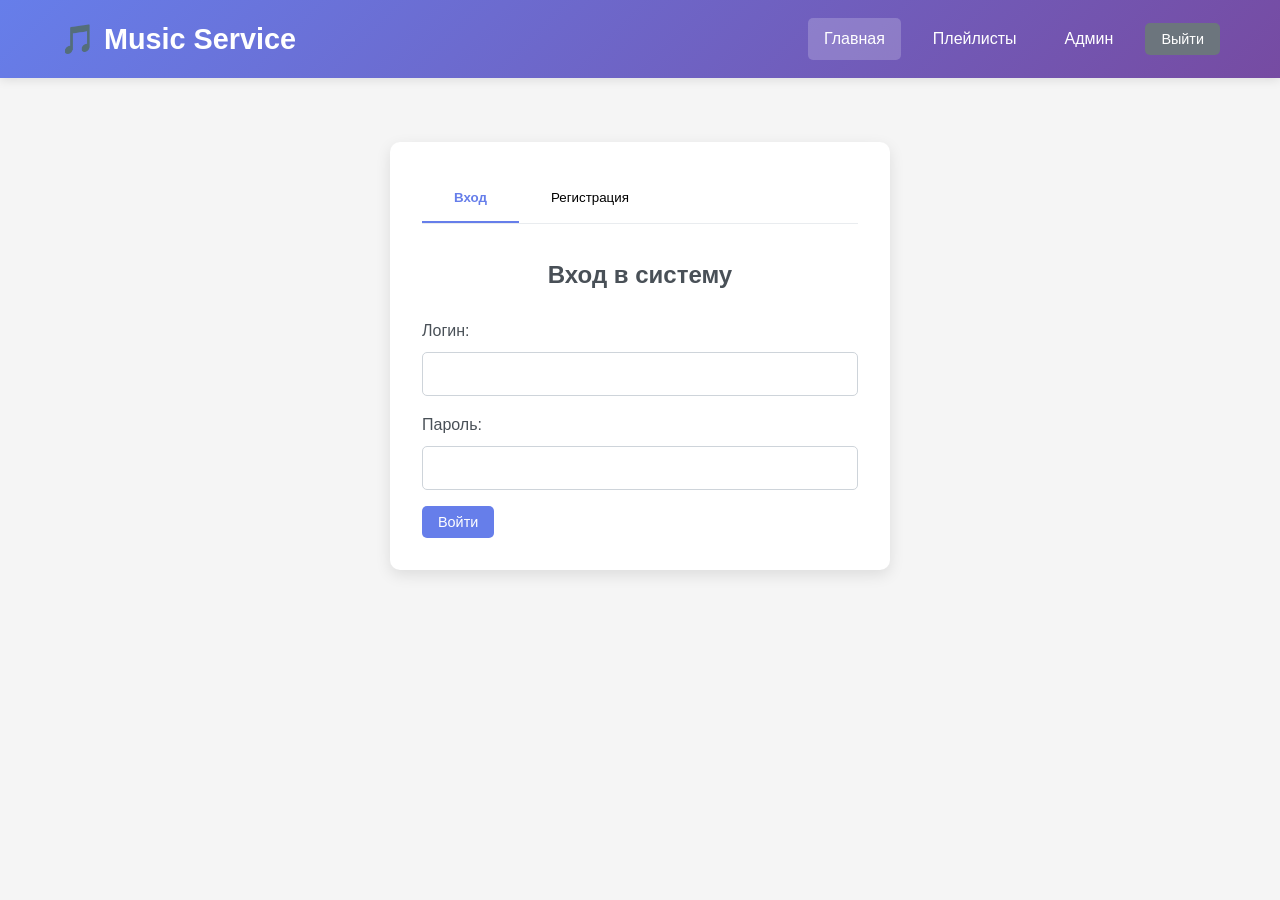
<file: web/index.html>
<!DOCTYPE html>
<html lang="ru">
<head>
    <meta charset="UTF-8">
    <meta name="viewport" content="width=device-width, initial-scale=1.0">
    <title>Music Service - Главная</title>
    <link rel="stylesheet" href="styles.css">
</head>
<body>
    <header class="header">
        <div class="container">
            <h1 class="logo">🎵 Music Service</h1>
            <nav class="nav">
                <a href="index.html" class="nav-link active">Главная</a>
                <a href="playlists.html" class="nav-link">Плейлисты</a>
                <a href="admin.html" class="nav-link">Админ</a>
                <button id="logoutBtn" class="btn btn-secondary">Выйти</button>
            </nav>
        </div>
    </header>

    <main class="main">
        <div class="container">
            <!-- Форма входа/регистрации (показывается если не авторизован) -->
            <div id="authSection" class="auth-section">
                <div class="auth-tabs">
                    <button class="tab-btn active" data-tab="login">Вход</button>
                    <button class="tab-btn" data-tab="register">Регистрация</button>
                </div>

                <!-- Форма входа -->
                <form id="loginForm" class="auth-form active">
                    <h2>Вход в систему</h2>
                    <div class="form-group">
                        <label for="loginUsername">Логин:</label>
                        <input type="text" id="loginUsername" name="login" required>
                    </div>
                    <div class="form-group">
                        <label for="loginPassword">Пароль:</label>
                        <input type="password" id="loginPassword" name="password" required>
                    </div>
                    <button type="submit" class="btn btn-primary">Войти</button>
                </form>

                <!-- Форма регистрации -->
                <form id="registerForm" class="auth-form">
                    <h2>Регистрация</h2>
                    <div class="form-group">
                        <label for="registerFullName">Полное имя:</label>
                        <input type="text" id="registerFullName" name="fullName" required>
                    </div>
                    <div class="form-group">
                        <label for="registerAddress">Адрес:</label>
                        <input type="text" id="registerAddress" name="address" required>
                    </div>
                    <div class="form-group">
                        <label for="registerPhone">Телефон:</label>
                        <input type="tel" id="registerPhone" name="phone" required>
                    </div>
                    <div class="form-group">
                        <label for="registerUsername">Логин:</label>
                        <input type="text" id="registerUsername" name="login" required>
                    </div>
                    <div class="form-group">
                        <label for="registerPassword">Пароль:</label>
                        <input type="password" id="registerPassword" name="password" required>
                    </div>
                    <button type="submit" class="btn btn-primary">Зарегистрироваться</button>
                </form>
            </div>

            <!-- Основной контент (показывается после авторизации) -->
            <div id="mainContent" class="main-content" style="display: none;">
                <div class="content-header">
                    <h2>Каталог музыки</h2>
                    <div class="user-info">
                        <span id="userInfo">Добро пожаловать!</span>
                    </div>
                </div>

                <!-- Поиск и фильтры -->
                <div class="search-section">
                    <input type="text" id="searchInput" placeholder="Поиск по названию, исполнителю, композитору..." class="search-input">
                    <button id="searchBtn" class="btn btn-primary">Поиск</button>
                </div>

                <!-- Список песен -->
                <div id="musicList" class="music-list">
                    <!-- Песни будут загружены динамически -->
                </div>

                <!-- Пагинация -->
                <div id="pagination" class="pagination">
                    <!-- Пагинация будет создана динамически -->
                </div>
            </div>
        </div>
    </main>

    <!-- Модальное окно для детальной информации о песне -->
    <div id="musicModal" class="modal">
        <div class="modal-content">
            <span class="close">&times;</span>
            <div id="musicDetails">
                <!-- Детали песни будут загружены динамически -->
            </div>
        </div>
    </div>


    <script src="script.js"></script>
</body>
</html>
</file>
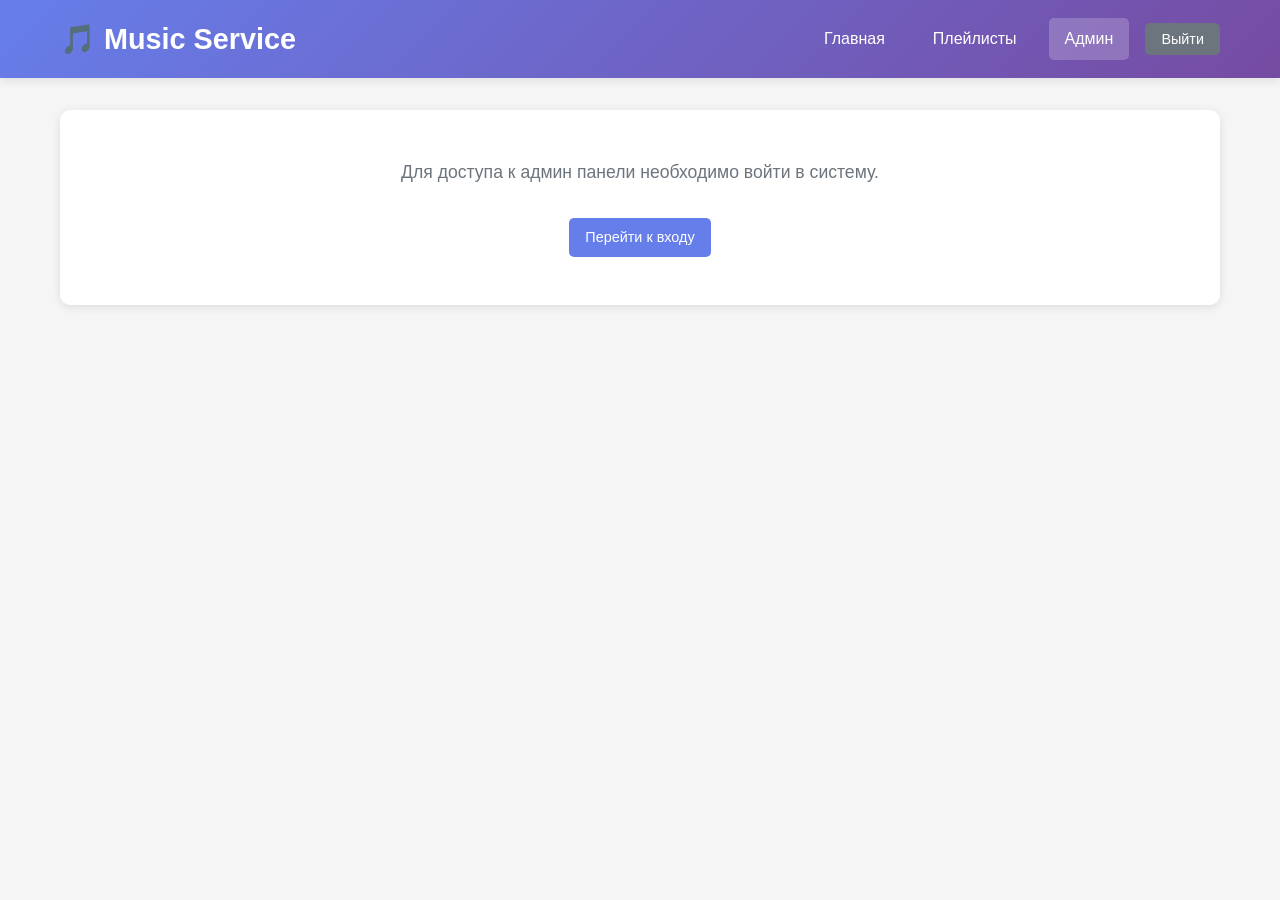
<file: web/admin.html>
<!DOCTYPE html>
<html lang="ru">
<head>
    <meta charset="UTF-8">
    <meta name="viewport" content="width=device-width, initial-scale=1.0">
    <title>Music Service - Админ панель</title>
    <link rel="stylesheet" href="styles.css">
</head>
<body>
    <header class="header">
        <div class="container">
            <h1 class="logo">🎵 Music Service</h1>
            <nav class="nav">
                <a href="index.html" class="nav-link">Главная</a>
                <a href="playlists.html" class="nav-link">Плейлисты</a>
                <a href="admin.html" class="nav-link active">Админ</a>
                <button id="logoutBtn" class="btn btn-secondary">Выйти</button>
            </nav>
        </div>
    </header>

    <main class="main">
        <div class="container">
            <!-- Проверка авторизации и роли -->
            <div id="authCheck" class="auth-check" style="display: none;">
                <p>Для доступа к админ панели необходимо войти в систему.</p>
                <a href="index.html" class="btn btn-primary">Перейти к входу</a>
            </div>

            <div id="accessDenied" class="access-denied" style="display: none;">
                <p>Доступ запрещен. Требуется роль администратора.</p>
                <a href="index.html" class="btn btn-primary">На главную</a>
            </div>

            <!-- Основной контент админ панели -->
            <div id="adminContent" class="admin-content">
                <div class="content-header">
                    <h2>Панель администратора</h2>
                </div>

                <!-- Вкладки админ панели -->
                <div class="admin-tabs">
                    <button class="tab-btn active" data-tab="music">Управление музыкой</button>
                    <button class="tab-btn" data-tab="users">Управление пользователями</button>
                </div>

                <!-- Вкладка управления музыкой -->
                <div id="musicTab" class="tab-content active">
                    <div class="tab-header">
                        <h3>Управление музыкой</h3>
                        <button id="addMusicBtn" class="btn btn-primary">Добавить песню</button>
                    </div>

                    <!-- Поиск музыки -->
                    <div class="search-section">
                        <input type="text" id="adminMusicSearch" placeholder="Поиск музыки..." class="search-input">
                        <button id="adminSearchBtn" class="btn btn-primary">Поиск</button>
                    </div>

                    <!-- Список музыки -->
                    <div id="adminMusicList" class="admin-music-list">
                        <!-- Музыка будет загружена динамически -->
                    </div>
                </div>

                <!-- Вкладка управления пользователями -->
                <div id="usersTab" class="tab-content">
                    <div class="tab-header">
                        <h3>Управление пользователями</h3>
                    </div>

                    <!-- Поиск пользователей -->
                    <div class="search-section">
                        <input type="text" id="adminUserSearch" placeholder="Поиск пользователей..." class="search-input">
                        <button id="adminUserSearchBtn" class="btn btn-primary">Поиск</button>
                    </div>

                    <!-- Список пользователей -->
                    <div id="adminUsersList" class="admin-users-list">
                        <!-- Пользователи будут загружены динамически -->
                    </div>
                </div>
            </div>
        </div>
    </main>

    <!-- Модальное окно для добавления музыки -->
    <div id="addMusicModal" class="modal">
        <div class="modal-content">
            <span class="close">&times;</span>
            <h3>Добавить новую песню</h3>
            <form id="addMusicForm">
                <div class="form-group">
                    <label for="musicTitle">Название:</label>
                    <input type="text" id="musicTitle" name="title" required>
                </div>
                <div class="form-group">
                    <label for="musicGenre">Жанр ID:</label>
                    <input type="number" id="musicGenre" name="genreId" required>
                </div>
                <div class="form-group">
                    <label for="musicPerformer">Исполнитель ID:</label>
                    <input type="number" id="musicPerformer" name="performerId" required>
                </div>
                <div class="form-group">
                    <label for="musicComposer">Композитор ID:</label>
                    <input type="number" id="musicComposer" name="composerId" required>
                </div>
                <div class="form-group">
                    <label for="musicMediaType">Тип носителя ID:</label>
                    <input type="number" id="musicMediaType" name="mediaTypeId" required>
                </div>
                <div class="form-group">
                    <label for="musicRecordLabel">Студия записи ID:</label>
                    <input type="number" id="musicRecordLabel" name="recordLabelId" required>
                </div>
                <div class="form-group">
                    <label for="musicRecordingDate">Дата записи:</label>
                    <input type="date" id="musicRecordingDate" name="recordingDate" required>
                </div>
                <button type="submit" class="btn btn-primary">Добавить</button>
            </form>
        </div>
    </div>

    <!-- Модальное окно для детальной информации о пользователе -->
    <div id="userModal" class="modal">
        <div class="modal-content">
            <span class="close">&times;</span>
            <div id="userDetails">
                <!-- Детали пользователя будут загружены динамически -->
            </div>
        </div>
    </div>

    <script src="script.js"></script>
</body>
</html>
</file>
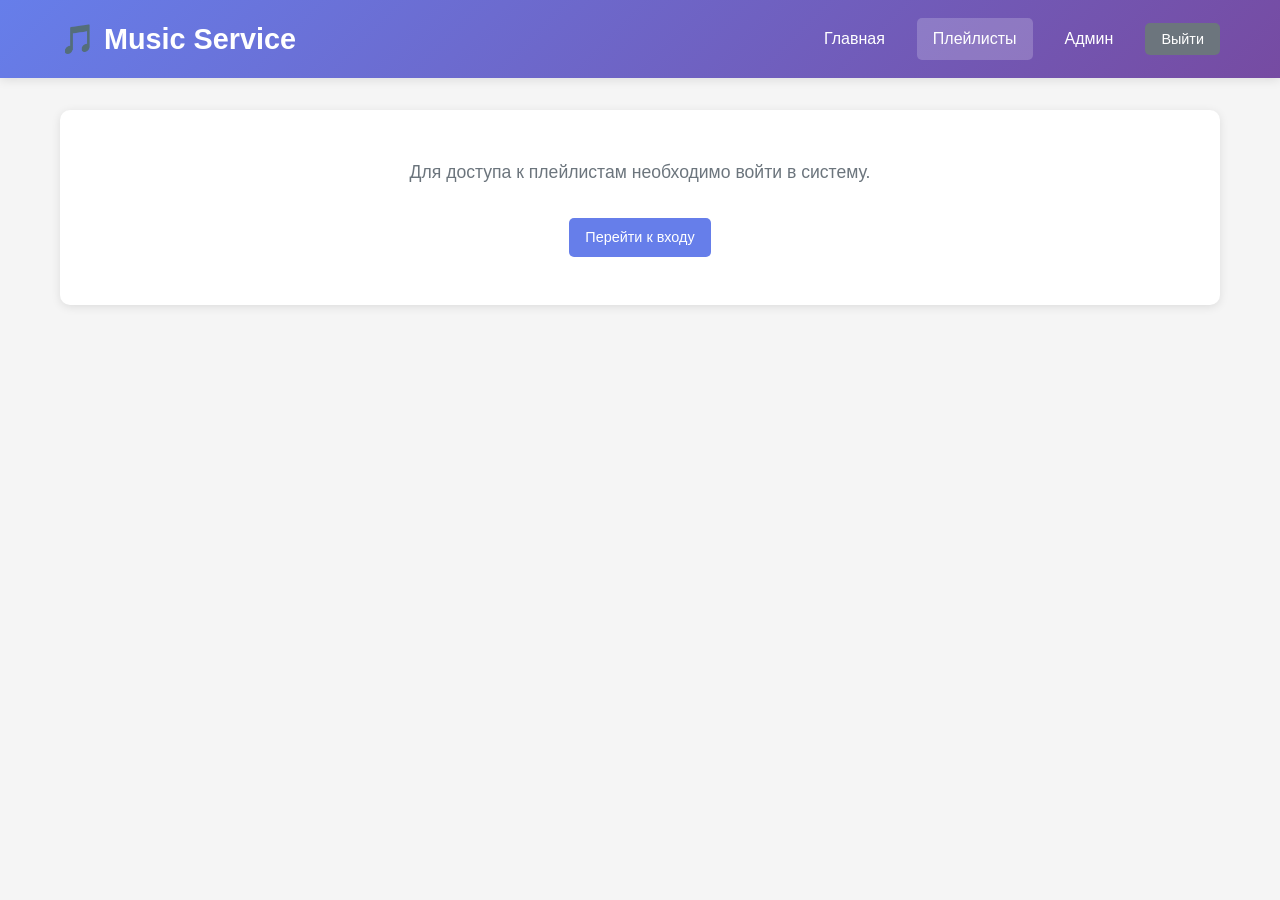
<file: web/playlists.html>
<!DOCTYPE html>
<html lang="ru">
<head>
    <meta charset="UTF-8">
    <meta name="viewport" content="width=device-width, initial-scale=1.0">
    <title>Music Service - Плейлисты</title>
    <link rel="stylesheet" href="styles.css">
</head>
<body>
    <header class="header">
        <div class="container">
            <h1 class="logo">🎵 Music Service</h1>
            <nav class="nav">
                <a href="index.html" class="nav-link">Главная</a>
                <a href="playlists.html" class="nav-link active">Плейлисты</a>
                <a href="admin.html" class="nav-link">Админ</a>
                <button id="logoutBtn" class="btn btn-secondary">Выйти</button>
            </nav>
        </div>
    </header>

    <main class="main">
        <div class="container">
            <!-- Проверка авторизации -->
            <div id="authCheck" class="auth-check" style="display: none;">
                <p>Для доступа к плейлистам необходимо войти в систему.</p>
                <a href="index.html" class="btn btn-primary">Перейти к входу</a>
            </div>

            <!-- Основной контент -->
            <div id="playlistsContent" class="playlists-content">
                <div class="content-header">
                    <h2>Управление плейлистами</h2>
                    <button id="createPlaylistBtn" class="btn btn-primary">Создать плейлист</button>
                </div>

                <!-- Фильтры -->
                <div class="filters-section">
                    <select id="userFilter" class="filter-select">
                        <option value="all">Все пользователи</option>
                        <option value="my">Мои плейлисты</option>
                    </select>
                    <input type="text" id="playlistSearch" placeholder="Поиск плейлистов..." class="search-input">
                </div>

                <!-- Список плейлистов -->
                <div id="playlistsList" class="playlists-list">
                    <!-- Плейлисты будут загружены динамически -->
                </div>
            </div>
        </div>
    </main>

    <!-- Модальное окно для создания плейлиста -->
    <div id="createPlaylistModal" class="modal">
        <div class="modal-content">
            <span class="close">&times;</span>
            <h3>Создать новый плейлист</h3>
            <form id="createPlaylistForm">
                <div class="form-group">
                    <label for="playlistName">Название плейлиста:</label>
                    <input type="text" id="playlistName" name="name" required>
                </div>
                <button type="submit" class="btn btn-primary">Создать</button>
            </form>
        </div>
    </div>

    <!-- Модальное окно для детальной информации о плейлисте -->
    <div id="playlistModal" class="modal">
        <div class="modal-content">
            <span class="close">&times;</span>
            <div id="playlistDetails">
                <!-- Детали плейлиста будут загружены динамически -->
            </div>
        </div>
    </div>

    <!-- Модальное окно для добавления музыки в плейлист -->
    <div id="addMusicModal" class="modal">
        <div class="modal-content">
            <span class="close">&times;</span>
            <h3>Добавить музыку в плейлист</h3>
            <div class="search-section">
                <input type="text" id="musicSearchInput" placeholder="Поиск музыки..." class="search-input">
                <button id="searchMusicBtn" class="btn btn-primary">Поиск</button>
            </div>
            <div id="availableMusic" class="music-selection">
                <!-- Доступная музыка будет загружена динамически -->
            </div>
        </div>
    </div>

    <script src="script.js"></script>
</body>
</html>
</file>
<file: web/styles.css>
/* Общие стили */
* {
    margin: 0;
    padding: 0;
    box-sizing: border-box;
}

body {
    font-family: 'Segoe UI', Tahoma, Geneva, Verdana, sans-serif;
    line-height: 1.6;
    color: #333;
    background-color: #f5f5f5;
}

.container {
    max-width: 1200px;
    margin: 0 auto;
    padding: 0 20px;
}

/* Заголовок */
.header {
    background: linear-gradient(135deg, #667eea 0%, #764ba2 100%);
    color: white;
    padding: 1rem 0;
    box-shadow: 0 2px 10px rgba(0,0,0,0.1);
}

.header .container {
    display: flex;
    justify-content: space-between;
    align-items: center;
}

.logo {
    font-size: 1.8rem;
    font-weight: bold;
}

.nav {
    display: flex;
    gap: 1rem;
    align-items: center;
}

.nav-link {
    color: white;
    text-decoration: none;
    padding: 0.5rem 1rem;
    border-radius: 5px;
    transition: background-color 0.3s;
}

.nav-link:hover,
.nav-link.active {
    background-color: rgba(255,255,255,0.2);
}

/* Кнопки */
.btn {
    padding: 0.5rem 1rem;
    border: none;
    border-radius: 5px;
    cursor: pointer;
    font-size: 0.9rem;
    transition: all 0.3s;
    text-decoration: none;
    display: inline-block;
    text-align: center;
}

.btn-primary {
    background-color: #667eea;
    color: white;
}

.btn-primary:hover {
    background-color: #5a6fd8;
    transform: translateY(-1px);
}

.btn-secondary {
    background-color: #6c757d;
    color: white;
}

.btn-secondary:hover {
    background-color: #5a6268;
}

.btn-danger {
    background-color: #dc3545;
    color: white;
}

.btn-danger:hover {
    background-color: #c82333;
}

.btn-success {
    background-color: #28a745;
    color: white;
}

.btn-success:hover {
    background-color: #218838;
}

/* Основной контент */
.main {
    padding: 2rem 0;
    min-height: calc(100vh - 80px);
}

.content-header {
    display: flex;
    justify-content: space-between;
    align-items: center;
    margin-bottom: 2rem;
    padding-bottom: 1rem;
    border-bottom: 2px solid #e9ecef;
}

.content-header h2 {
    color: #495057;
    font-size: 1.8rem;
}

/* Секция аутентификации */
.auth-section {
    max-width: 500px;
    margin: 2rem auto;
    background: white;
    padding: 2rem;
    border-radius: 10px;
    box-shadow: 0 5px 15px rgba(0,0,0,0.1);
}

.auth-tabs {
    display: flex;
    margin-bottom: 2rem;
    border-bottom: 1px solid #e9ecef;
}

.tab-btn {
    background: none;
    border: none;
    padding: 1rem 2rem;
    cursor: pointer;
    border-bottom: 2px solid transparent;
    transition: all 0.3s;
}

.tab-btn.active {
    border-bottom-color: #667eea;
    color: #667eea;
    font-weight: bold;
}

.auth-form {
    display: none;
}

.auth-form.active {
    display: block;
}

.auth-form h2 {
    margin-bottom: 1.5rem;
    color: #495057;
    text-align: center;
}

/* Формы */
.form-group {
    margin-bottom: 1rem;
}

.form-group label {
    display: block;
    margin-bottom: 0.5rem;
    font-weight: 500;
    color: #495057;
}

.form-group input,
.form-group select,
.form-group textarea {
    width: 100%;
    padding: 0.75rem;
    border: 1px solid #ced4da;
    border-radius: 5px;
    font-size: 1rem;
    transition: border-color 0.3s;
}

.form-group input:focus,
.form-group select:focus,
.form-group textarea:focus {
    outline: none;
    border-color: #667eea;
    box-shadow: 0 0 0 2px rgba(102, 126, 234, 0.25);
}

/* Поиск */
.search-section {
    display: flex;
    gap: 1rem;
    margin-bottom: 2rem;
    align-items: center;
}

.search-input {
    flex: 1;
    padding: 0.75rem;
    border: 1px solid #ced4da;
    border-radius: 5px;
    font-size: 1rem;
}

.search-input:focus {
    outline: none;
    border-color: #667eea;
    box-shadow: 0 0 0 2px rgba(102, 126, 234, 0.25);
}

/* Список музыки */
.music-list {
    display: grid;
    grid-template-columns: repeat(auto-fill, minmax(300px, 1fr));
    gap: 1.5rem;
    margin-bottom: 2rem;
}

.music-card {
    background: white;
    border-radius: 10px;
    padding: 1.5rem;
    box-shadow: 0 2px 10px rgba(0,0,0,0.1);
    transition: transform 0.3s, box-shadow 0.3s;
    cursor: pointer;
}

.music-card:hover {
    transform: translateY(-2px);
    box-shadow: 0 5px 20px rgba(0,0,0,0.15);
}

.music-card h3 {
    color: #495057;
    margin-bottom: 0.5rem;
    font-size: 1.2rem;
}

.music-card p {
    color: #6c757d;
    margin-bottom: 0.5rem;
    font-size: 0.9rem;
}

.music-card .music-actions {
    margin-top: 1rem;
    display: flex;
    gap: 0.5rem;
}

/* Список плейлистов */
.playlists-list {
    display: grid;
    grid-template-columns: repeat(auto-fill, minmax(350px, 1fr));
    gap: 1.5rem;
    margin-bottom: 2rem;
}

.playlist-card {
    background: white;
    border-radius: 10px;
    padding: 1.5rem;
    box-shadow: 0 2px 10px rgba(0,0,0,0.1);
    transition: transform 0.3s, box-shadow 0.3s;
    cursor: pointer;
}

.playlist-card:hover {
    transform: translateY(-2px);
    box-shadow: 0 5px 20px rgba(0,0,0,0.15);
}

.playlist-card h3 {
    color: #495057;
    margin-bottom: 0.5rem;
    font-size: 1.2rem;
}

.playlist-card p {
    color: #6c757d;
    margin-bottom: 0.5rem;
    font-size: 0.9rem;
}

.playlist-card .playlist-actions {
    margin-top: 1rem;
    display: flex;
    gap: 0.5rem;
}

/* Админ панель */
.admin-tabs {
    display: flex;
    margin-bottom: 2rem;
    border-bottom: 1px solid #e9ecef;
}

.tab-content {
    display: none;
}

.tab-content.active {
    display: block;
}

.tab-header {
    display: flex;
    justify-content: space-between;
    align-items: center;
    margin-bottom: 2rem;
}

.admin-music-list,
.admin-users-list {
    display: grid;
    grid-template-columns: repeat(auto-fill, minmax(300px, 1fr));
    gap: 1.5rem;
}

.admin-card {
    background: white;
    border-radius: 10px;
    padding: 1.5rem;
    box-shadow: 0 2px 10px rgba(0,0,0,0.1);
    border-left: 4px solid #667eea;
}

.admin-card h3 {
    color: #495057;
    margin-bottom: 0.5rem;
    font-size: 1.2rem;
}

.admin-card p {
    color: #6c757d;
    margin-bottom: 0.5rem;
    font-size: 0.9rem;
}

.admin-card .admin-actions {
    margin-top: 1rem;
    display: flex;
    gap: 0.5rem;
}

/* Фильтры */
.filters-section {
    display: flex;
    gap: 1rem;
    margin-bottom: 2rem;
    align-items: center;
}

.filter-select {
    padding: 0.75rem;
    border: 1px solid #ced4da;
    border-radius: 5px;
    font-size: 1rem;
    background: white;
}

/* Модальные окна */
.modal {
    display: none;
    position: fixed;
    z-index: 1000;
    left: 0;
    top: 0;
    width: 100%;
    height: 100%;
    background-color: rgba(0,0,0,0.5);
    animation: fadeIn 0.3s;
}

.modal-content {
    background-color: white;
    margin: 5% auto;
    padding: 2rem;
    border-radius: 10px;
    width: 90%;
    max-width: 600px;
    max-height: 80vh;
    overflow-y: auto;
    animation: slideIn 0.3s;
}

.close {
    color: #aaa;
    float: right;
    font-size: 28px;
    font-weight: bold;
    cursor: pointer;
    line-height: 1;
}

.close:hover {
    color: #000;
}

/* Анимации */
@keyframes fadeIn {
    from { opacity: 0; }
    to { opacity: 1; }
}

@keyframes slideIn {
    from { transform: translateY(-50px); opacity: 0; }
    to { transform: translateY(0); opacity: 1; }
}

/* Пагинация */
.pagination {
    display: flex;
    justify-content: center;
    gap: 0.5rem;
    margin-top: 2rem;
}

.pagination button {
    padding: 0.5rem 1rem;
    border: 1px solid #ced4da;
    background: white;
    cursor: pointer;
    border-radius: 5px;
    transition: all 0.3s;
}

.pagination button:hover {
    background-color: #667eea;
    color: white;
    border-color: #667eea;
}

.pagination button.active {
    background-color: #667eea;
    color: white;
    border-color: #667eea;
}

.pagination button:disabled {
    opacity: 0.5;
    cursor: not-allowed;
}

/* Уведомления */
.notification {
    position: fixed;
    top: 20px;
    right: 20px;
    padding: 1rem 1.5rem;
    border-radius: 5px;
    color: white;
    font-weight: 500;
    z-index: 1001;
    animation: slideInRight 0.3s;
}

.notification.success {
    background-color: #28a745;
}

.notification.error {
    background-color: #dc3545;
}

.notification.info {
    background-color: #17a2b8;
}

@keyframes slideInRight {
    from { transform: translateX(100%); opacity: 0; }
    to { transform: translateX(0); opacity: 1; }
}

/* Загрузка */
.loading {
    display: flex;
    justify-content: center;
    align-items: center;
    padding: 2rem;
}

.spinner {
    width: 40px;
    height: 40px;
    border: 4px solid #f3f3f3;
    border-top: 4px solid #667eea;
    border-radius: 50%;
    animation: spin 1s linear infinite;
}

@keyframes spin {
    0% { transform: rotate(0deg); }
    100% { transform: rotate(360deg); }
}

/* Адаптивность */
@media (max-width: 768px) {
    .container {
        padding: 0 10px;
    }
    
    .header .container {
        flex-direction: column;
        gap: 1rem;
    }
    
    .nav {
        flex-wrap: wrap;
        justify-content: center;
    }
    
    .content-header {
        flex-direction: column;
        gap: 1rem;
        align-items: flex-start;
    }
    
    .search-section {
        flex-direction: column;
    }
    
    .music-list,
    .playlists-list,
    .admin-music-list,
    .admin-users-list {
        grid-template-columns: 1fr;
    }
    
    .modal-content {
        width: 95%;
        margin: 10% auto;
        padding: 1rem;
    }
}

/* Скрытые элементы */
.hidden {
    display: none !important;
}

/* Информация о пользователе */
.user-info {
    background: #e9ecef;
    padding: 0.5rem 1rem;
    border-radius: 5px;
    font-size: 0.9rem;
    color: #495057;
}

/* Проверка авторизации */
.auth-check,
.access-denied {
    text-align: center;
    padding: 3rem;
    background: white;
    border-radius: 10px;
    box-shadow: 0 2px 10px rgba(0,0,0,0.1);
}

.auth-check p,
.access-denied p {
    margin-bottom: 2rem;
    color: #6c757d;
    font-size: 1.1rem;
}

/* Выбор музыки */
.music-selection {
    max-height: 400px;
    overflow-y: auto;
    border: 1px solid #ced4da;
    border-radius: 5px;
    padding: 1rem;
}

/* Индикатор только для просмотра */
.read-only {
    background-color: #e9ecef;
    color: #6c757d;
    padding: 0.25rem 0.5rem;
    border-radius: 3px;
    font-size: 0.8rem;
    font-style: italic;
}

.playlist-info {
    margin-top: 1rem;
    text-align: center;
}

.music-item {
    display: flex;
    justify-content: space-between;
    align-items: center;
    padding: 0.5rem;
    border-bottom: 1px solid #e9ecef;
}

.music-item:last-child {
    border-bottom: none;
}

.music-item-info {
    flex: 1;
}

.music-item-info h4 {
    margin-bottom: 0.25rem;
    color: #495057;
}

.music-item-info p {
    color: #6c757d;
    font-size: 0.9rem;
}
</file>
